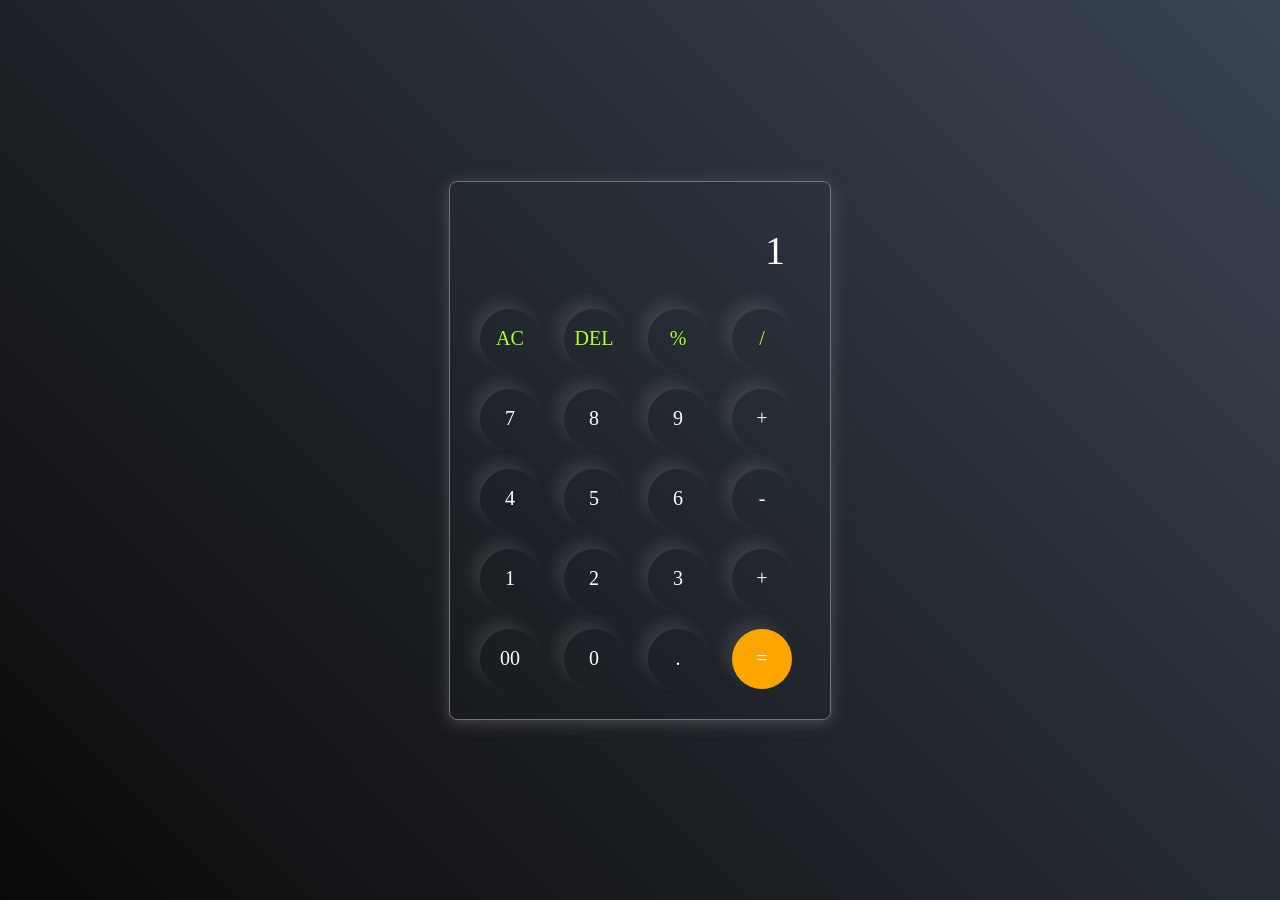
<file: calculator/index.html>
<!DOCTYPE html>
<html lang="en">
<head>
    <meta charset="UTF-8">
    <meta name="viewport" content="width=device-width, initial-scale=1.0">
    <title> Calculator </title>
    <link rel="stylesheet" href="style.css">
</head>
<body>
    <div class="container">
        <div class="calculator">
            <input type="text" value="1">
        <div>
            <button class="decBtn">AC</button>
            <button class="decBtn">DEL</button>
            <button class="decBtn">%</button>
            <button class="decBtn">/</button>
        </div>

        <div>
            <button>7</button>
            <button>8</button>
            <button>9</button>
            <button>+</button>
        </div>

        <div>
            <button>4</button>
            <button>5</button>
            <button>6</button>
            <button>-</button>
        </div>

        <div>
            <button>1</button>
            <button>2</button>
            <button>3</button>
            <button>+</button>
        </div>

        <div>
            <button>00</button>
            <button>0</button>
            <button>.</button>
            <button class="eqBtn">=</button>
        </div>
        </div>
    </div>
    <script src="script.js"></script>
</body>
</html>
</file>
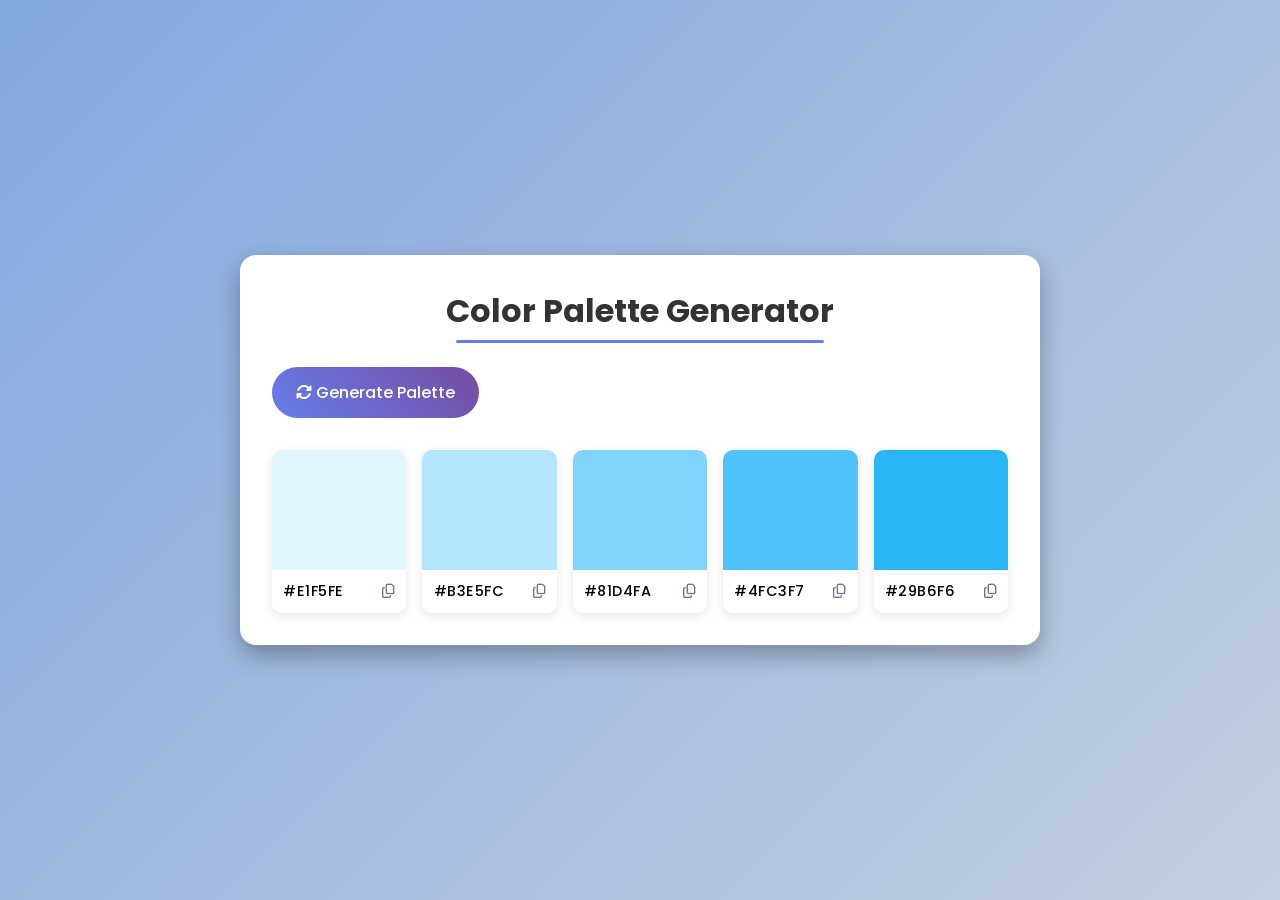
<file: color-pallete-generator/index.html>
<!DOCTYPE html>
<html lang="en">
  <head>
    <meta charset="UTF-8" />
    <meta name="viewport" content="width=device-width, initial-scale=1.0" />
    <title>Color Palette Generator</title>
    <link
      rel="stylesheet"
      href="https://cdnjs.cloudflare.com/ajax/libs/font-awesome/6.7.2/css/all.min.css"
      integrity="sha512-Evv84Mr4kqVGRNSgIGL/F/aIDqQb7xQ2vcrdIwxfjThSH8CSR7PBEakCr51Ck+w+/U6swU2Im1vVX0SVk9ABhg=="
      crossorigin="anonymous"
      referrerpolicy="no-referrer"
    />
    <link rel="stylesheet" href="style.css" />
  </head>
  <body>
    <div class="container">
      <h1>Color Palette Generator</h1>

      <button id="generate-btn">
        <i class="fas fa-sync-alt"></i>
        Generate Palette
      </button>

      <div class="palette-container">
        <!-- COLOR BOX 1 -->
        <div class="color-box">
          <div class="color" style="background-color: #e1f5fe"></div>
          <div class="color-info">
            <span class="hex-value">#E1F5FE</span>
            <i class="far fa-copy copy-btn" title="Copy to clipboard"></i>
          </div>
        </div>
        <!-- COLOR BOX 2 -->
        <div class="color-box">
          <div class="color" style="background-color: #b3e5fc"></div>
          <div class="color-info">
            <span class="hex-value">#B3E5FC</span>
            <i class="far fa-copy copy-btn" title="Copy to clipboard"></i>
          </div>
        </div>
        <!-- COLOR BOX 3 -->
        <div class="color-box">
          <div class="color" style="background-color: #81d4fa"></div>
          <div class="color-info">
            <span class="hex-value">#81D4FA</span>
            <i class="far fa-copy copy-btn" title="Copy to clipboard"></i>
          </div>
        </div>
        <!-- COLOR BOX 4 -->
        <div class="color-box">
          <div class="color" style="background-color: #4fc3f7"></div>
          <div class="color-info">
            <span class="hex-value">#4FC3F7</span>
            <i class="far fa-copy copy-btn" title="Copy to clipboard"></i>
          </div>
        </div>
        <!-- COLOR BOX 5 -->
        <div class="color-box">
          <div class="color" style="background-color: #29b6f6"></div>
          <div class="color-info">
            <span class="hex-value">#29B6F6</span>
            <i class="far fa-copy copy-btn" title="Copy to clipboard"></i>
          </div>
        </div>
      </div>
    </div>

    <script src="script.js"></script>
  </body>
</html>
</file>
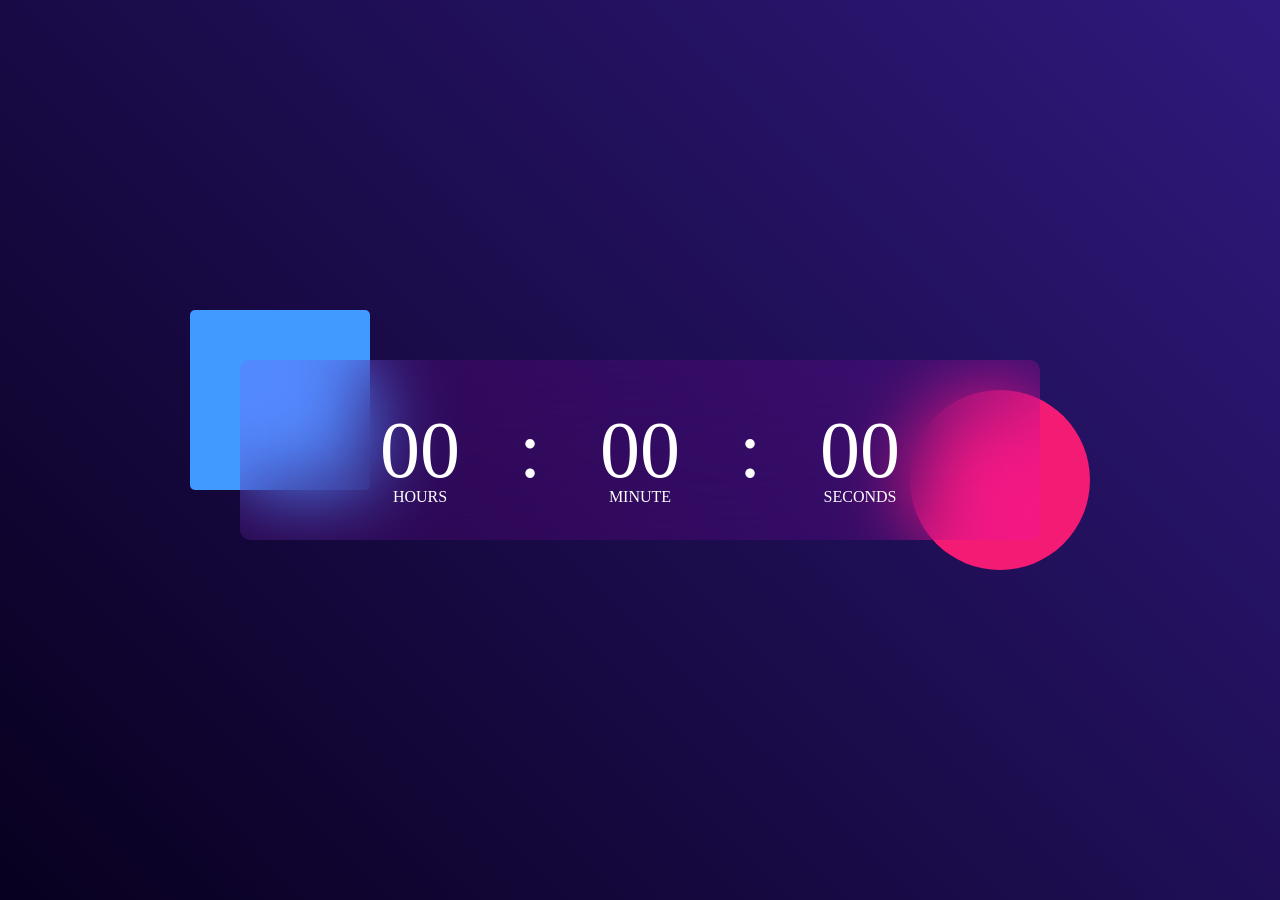
<file: digital-clock/index.html>
<!DOCTYPE html>
<html lang="en">
<head>
    <meta charset="UTF-8">
    <meta name="viewport" content="width=device-width, initial-scale=1.0">
    <title>Digital Clock</title>
    <link rel="stylesheet" href="style.css">
</head>
<body>
    <div class="hero">
        <div class="container">
            <div class="clock">
                <span class="hrs">00</span>
                <span>:</span>
                <span class="min">00</span>
                <span>:</span>
                <span class="sec">00</span>
            </div>
        </div>
    </div>
    <script src="script.js"></script>
</body>
</html>
</file>
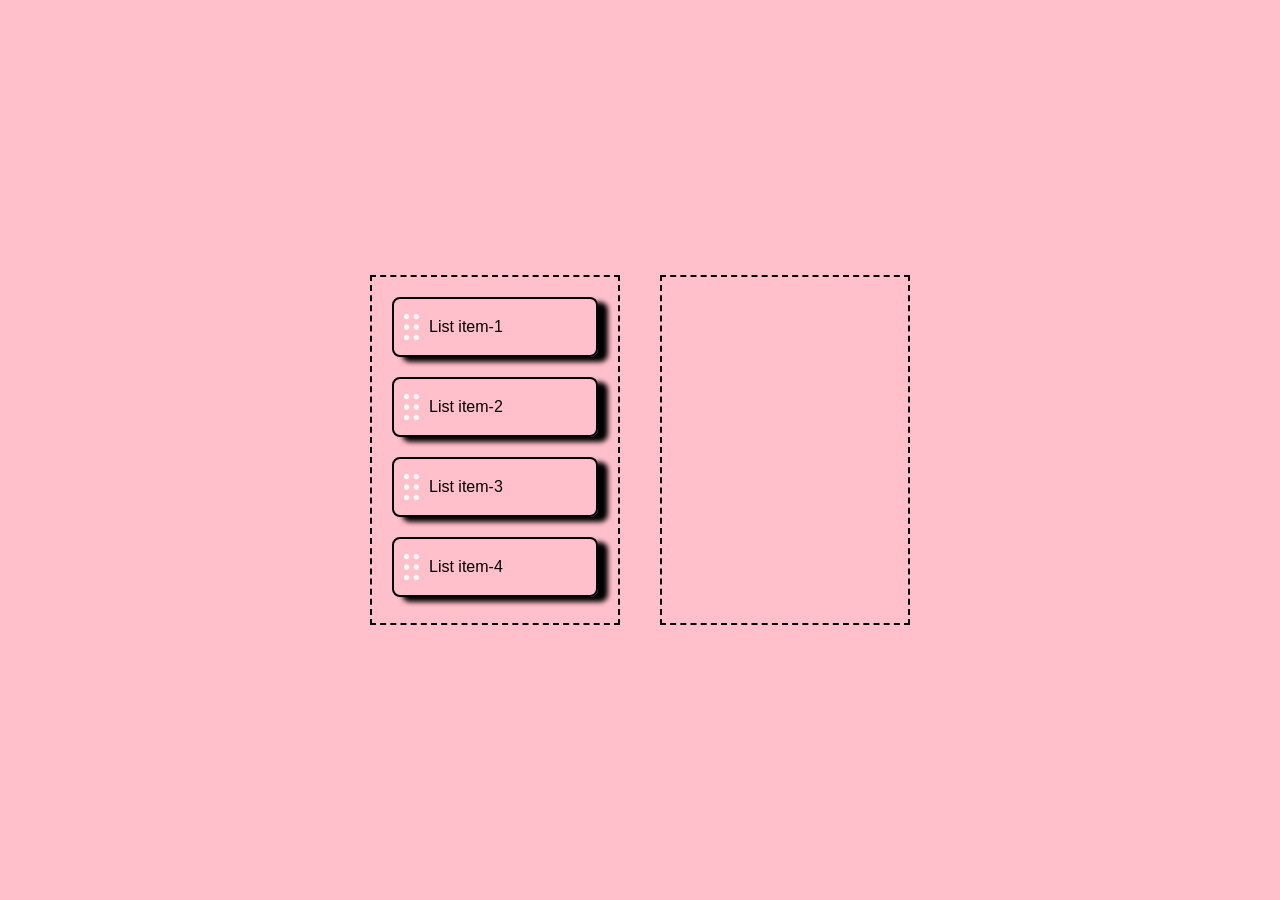
<file: drag-drop/index.html>
<!DOCTYPE html>
<html lang="en">
<head>
    <meta charset="UTF-8">
    <meta name="viewport" content="width=device-width, initial-scale=1.0">
    <title>Drag and Drop using JS</title>
    <link rel="stylesheet" href="style.css">
</head>
<body>
    <div class="container">
        <div class="left">
            <div class="list" draggable="true"><img src="drag_drop_icon.png" alt="">List item-1</div>
            <div class="list" draggable="true"><img src="drag_drop_icon.png" alt="">List item-2</div>
            <div class="list" draggable="true"><img src="drag_drop_icon.png" alt="">List item-3</div>
            <div class="list" draggable="true"><img src="drag_drop_icon.png" alt="">List item-4</div>
        </div>
        <div class="right"></div>
    </div>
    <script src="script.js"></script>
</body>
</html>
</file>
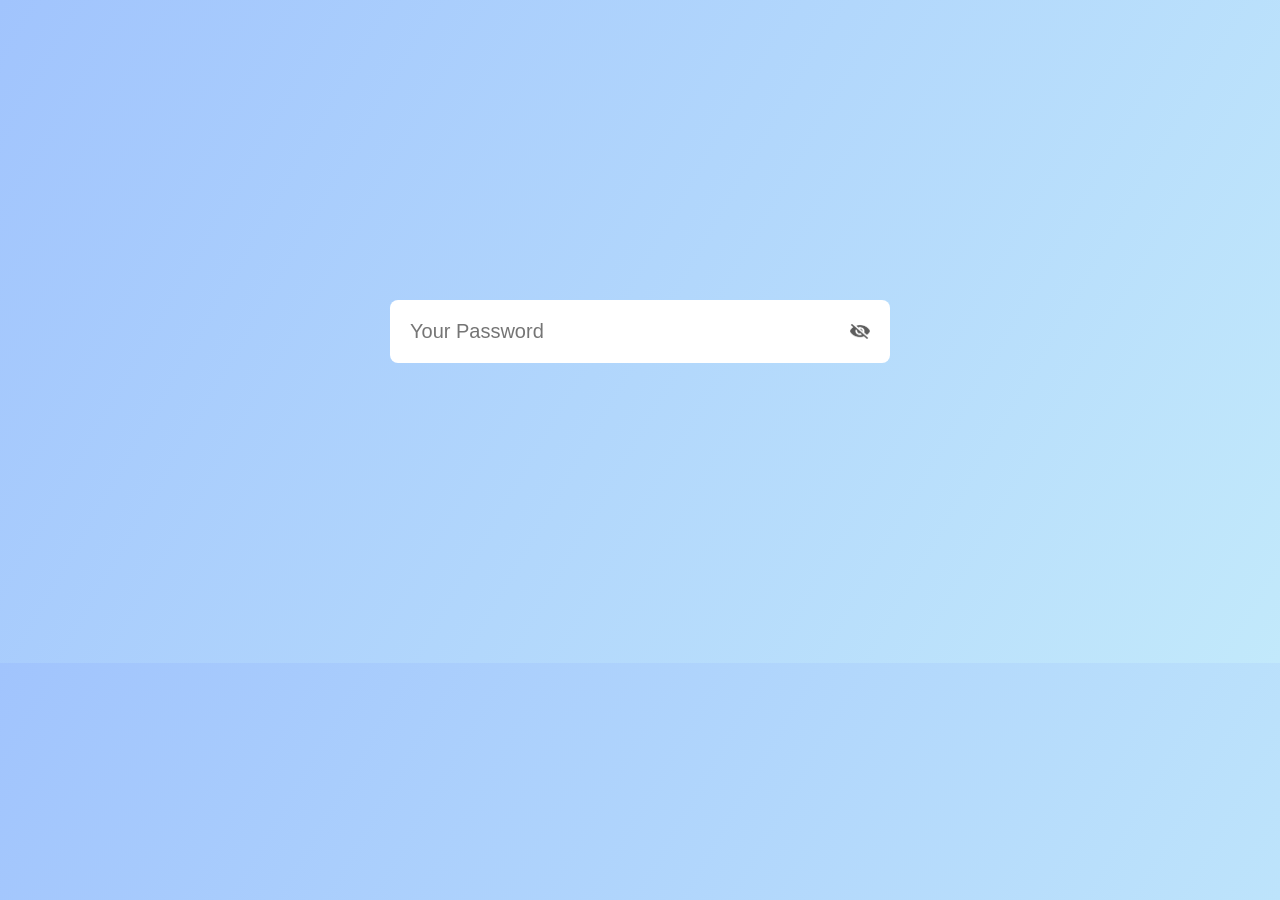
<file: hide-show-password/index.html>
<!DOCTYPE html>
<html lang="en">
<head>
    <meta charset="UTF-8">
    <meta name="viewport" content="width=device-width, initial-scale=1.0">
    <title>Hide and Show Password</title>
    <link rel="stylesheet" href="style.css">
</head>
<body>
    <div class="input-box">
        <input type="password" placeholder="Your Password">
        <img src="eye-close.png" alt="">
    </div>
    <script src="script.js"></script>
</body>
</html>
</file>
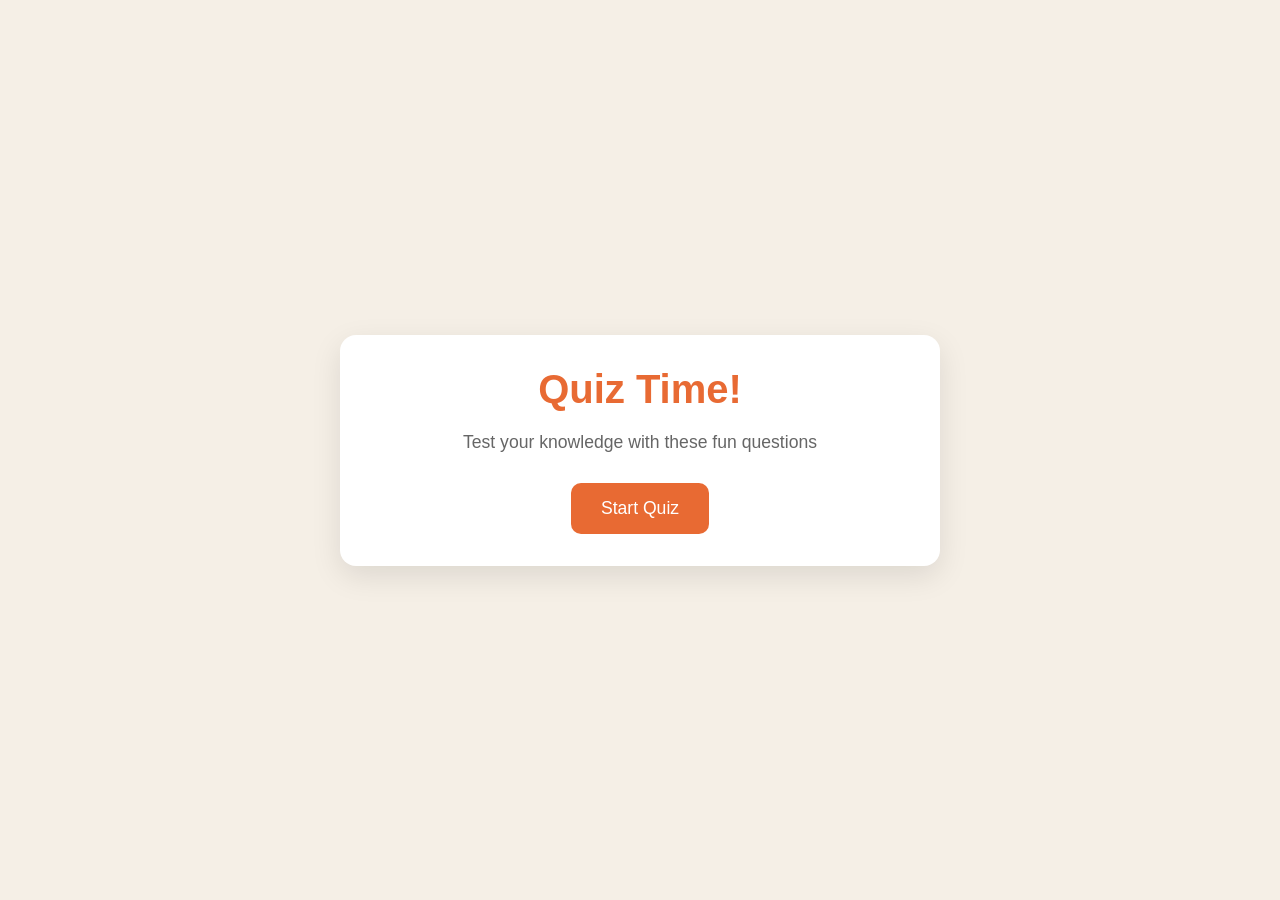
<file: quiz-app/index.html>
<!DOCTYPE html>
<html lang="en">
  <head>
    <meta charset="UTF-8" />
    <meta name="viewport" content="width=device-width, initial-scale=1.0" />
    <title>Quiz App</title>
    <link rel="stylesheet" href="style.css" />
  </head>
  <body>
    <div class="container">
      <div class="screen active" id="start-screen">
        <h1>Quiz Time!</h1>
        <p>Test your knowledge with these fun questions</p>
        <button id="start-btn">Start Quiz</button>
      </div>

      <div class="screen" id="quiz-screen">
        <div class="quiz-header">
          <h2 id="question-text">Question goes here</h2>
          <div class="quiz-info">
            <p>
              Question <span id="current-question">1</span> of <span id="total-questions">5</span>
            </p>

            <p>Score: <span id="score">0</span></p>
          </div>
        </div>

        <div id="answers-container" class="answers-container">
        </div>

        <div class="progress-bar">
          <div id="progress" class="progress"></div>
        </div>
      </div>

      <div id="result-screen" class="screen">
        <h1>Quiz Results</h1>
        <div class="result-info">
          <p>You scored <span id="final-score">0</span> out of <span id="max-score">5</span></p>

          <div id="result-message">Good job!</div>
        </div>
        <button id="restart-btn">Restart Quiz</button>
      </div>
    </div>

    <script src="script.js"></script>
  </body>
</html>
</file>
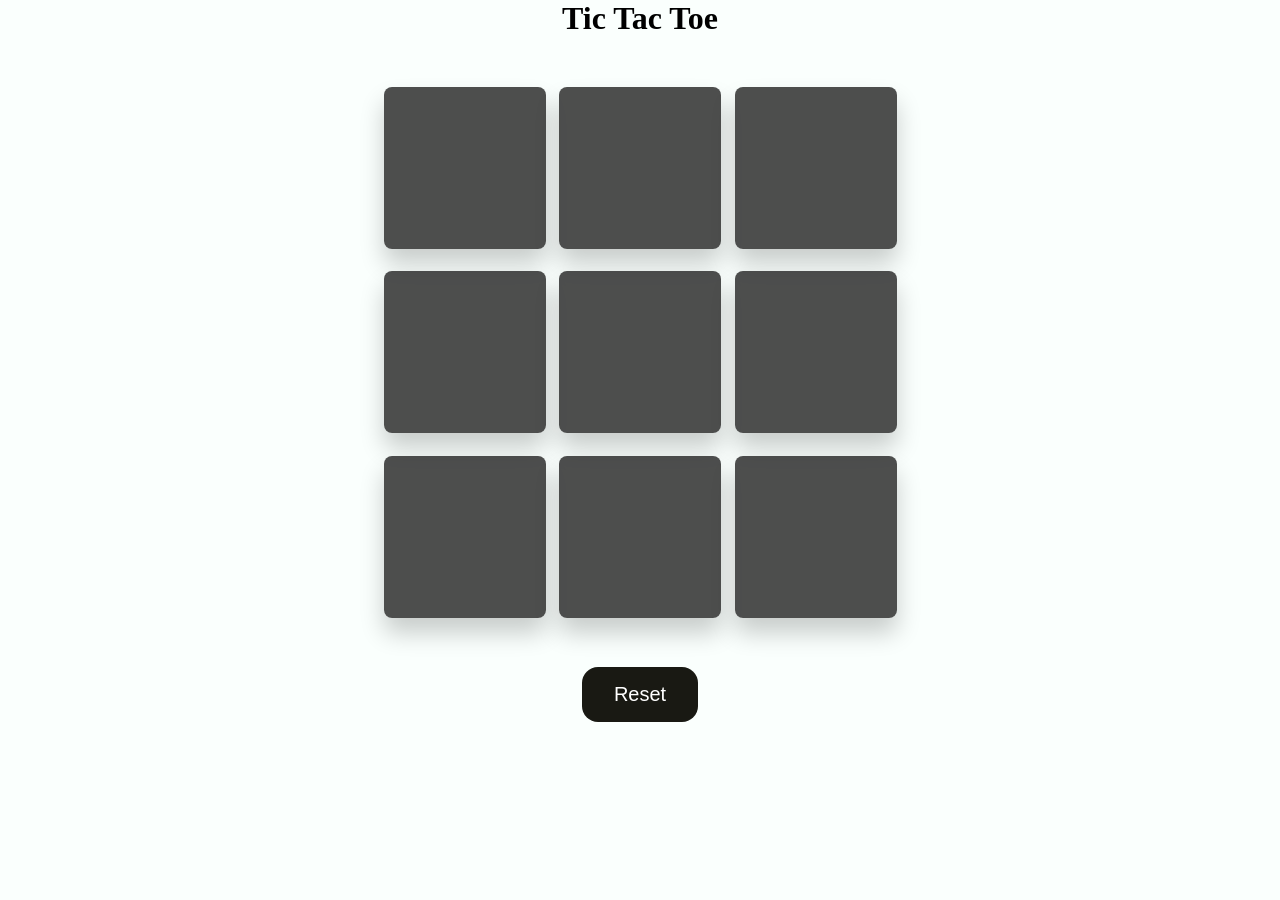
<file: tic-tac-toe/index.html>
<!DOCTYPE html>
<html lang="en">
<head>
    <meta charset="UTF-8">
    <meta name="viewport" content="width=device-width, initial-scale=1.0">
    <title>Tic Tac Toe Game</title>
    <link rel="stylesheet" href="style.css">
</head>
<body>
    
    <div class="msg-container hide">
      <p id="msg"></p>
      <button id="new-btn">New Game</button>
    </div>

    <main>
        <h1>Tic Tac Toe</h1>
        <div class="container">
            <div class="game">

               <button class="box"></button>
               <button class="box"></button>
               <button class="box"></button>
               <button class="box"></button>
               <button class="box"></button>
               <button class="box"></button>
               <button class="box"></button>
               <button class="box"></button>
               <button class="box"></button>

            </div>
        </div>
        <button id="reset-btn">Reset</button>
    </main>

    <script src="script.js"></script>

</body>
</html>
</file>
<file: calculator/style.css>
*{
    margin: 0;
    padding: 0;
    box-sizing: border-box;
    font-family: Georgia, 'Times New Roman', Times, serif;
}

body{
    width: 100%;
    height: 100vh;
    display: flex;
    justify-content: center;
    align-items: center;
    background: linear-gradient(45deg, #0a0a0a, #3a4452);

}

.calculator{
    padding: 20px;
    background: transparent;
    box-shadow: 0px 3px 15px rgba(113, 115, 119, 0.5);
    border: 1px solid #717377;
    border-radius: 8px;
}

.calculator input{
    padding: 15px;
    width: 320px;
    border: none;
    border-radius: 8px;
    background: transparent;
    margin: 10px;
    box-shadow: 0px 3px 15px rgbs(84, 84, 84, 0.1);
    font-size: 40px;
    text-align: right;
    color: #ffff;
    cursor: pointer;

}

button{
    width: 60px;
    height: 60px;
    margin: 10px;
    border-radius: 50%;
    font-size: 20px;
    background: transparent;
    box-shadow: -8px -8px 15px rgba(255, 255, 255, 0.1);
    cursor: pointer;
    color: #ffff;
    padding: 10px;
    border: none;
}

.decBtn{
    color: greenyellow;
}

.eqBtn{
    background-color: orange;
}

.eqBtn:hover{
    background: transparent;
}
</file>
<file: color-pallete-generator/style.css>
/* Basic Reset */
@import url(https://fonts.googleapis.com/css?family=Poppins:100,100italic,200,200italic,300,300italic,regular,italic,500,500italic,600,600italic,700,700italic,800,800italic,900,900italic);

* {
  margin: 0;
  padding: 0;
  box-sizing: border-box;
  font-family: "Poppins", sans-serif;
}

body {
  background: linear-gradient(135deg, #83a8df, #c3cfe2);
  min-height: 100vh;
  display: flex;
  align-items: center;
  justify-content: center;
  padding: 20px;
}

.container {
  background-color: #fff;
  border-radius: 1rem;
  padding: 2rem;
  width: 100%;
  max-width: 800px;
  box-shadow: 0 10px 25px rgba(0, 0, 0, 0.3);
}

h1 {
  text-align: center;
  margin-bottom: 1.5rem;
  color: #333;
  position: relative;
  padding-bottom: 0.5rem;
}

h1::after {
  content: "";
  position: absolute;
  bottom: 0;
  left: 50%;
  transform: translateX(-50%);
  width: 50%;
  height: 3px;
  background-color: #667eea;
  border-radius: 2px;
}

#generate-btn {
  background: linear-gradient(45deg, #667eea, #764ba2);
  color: white;
  border: none;
  padding: 0.8rem 1.5rem;
  border-radius: 50px;
  cursor: pointer;
  font-weight: 500;
  margin-bottom: 2rem;
  font-size: 1rem;
}

#generate-btn:hover {
  transform:  translateY(-2px);
  box-shadow: 0 6px 10px rgba(102, 126, 234, 0.3);
}

#generate-btn:active {
  transform: translateY(0);
}

.palette-container {
  display: grid;
  gap: 1rem;
  grid-template-columns: repeat(auto-fit, minmax(130px, 1fr));
}

.color-box {
  border-radius: 10px;
  overflow: hidden;
  box-shadow: 0 3px 10px rgba(0, 0, 0, 0.1);
  transition: transform 0.2s;
}

.color-box:hover {
  transform: translateY(-5px);
}

.color {
  height: 120px;
  cursor: pointer;
}

.color-info {
  background-color: #fff;
  padding: 0.7rem;
  display: flex;
  align-items: center;
  justify-content: space-between;
  font-size: 0.9rem;
}

.hex-value {
  font-weight: 500;
  letter-spacing: 0.5px;
}

.copy-btn {
  cursor: pointer;
  color: #64748b;
  transition: color 0.2s;
}

.copy-btn:hover {
  color: #667eea;
}

@media (max-width: 768px) {
  .palette-container {
    grid-template-columns: repeat(auto-fit, minmax(100px, 1fr));
  }
}
</file>
<file: digital-clock/style.css>
*{
    margin: 0;
    padding: 0;
    box-sizing: border-box;
}

.hero{
    background: linear-gradient(45deg, #08001f, #30197d);
    color: #ffff;
    min-height: 100vh;
    width: 100%;
    position: relative;
}

.container{
    width: 800px;
    height: 180px;
    position: absolute;
    top: 50%;
    left: 50%;
    transform: translate(-50%, -50%);
    
}

.clock{
    width: 100%;
    height: 100%;
    display: flex;
    justify-content: center;
    align-items: center;
    background: rgba(235, 0, 255, 0.11);
    border-radius: 10px;
    backdrop-filter: blur(40px);
    font-size: larger;
    font-weight: 500;
}

.container::before{
    content: '';
    width: 180px;
    height: 180px;
    background: #419aff;
    border-radius: 5px;
    position: absolute;
    top: -50px;
    left: -50px;
    z-index: -1;
}

.container::after{
    content: '';
    width: 180px;
    height: 180px;
    background: #f41b75;
    border-radius: 50%;
    position: absolute;
    bottom: -30px;
    right: -50px;
    z-index: -1;
}

.clock span{
    display: inline-block;
    position: relative;
    font-size: 80px;
    text-align: center;
    width: 110px;
}

.clock span::after{
    font-size: 16px;
    position: absolute;
    bottom: -10px;
    left: 50%;
    transform: translateX(-50%);

}

.hrs::after{
    content: 'HOURS';
}

.min::after{
    content: 'MINUTE';
}

.sec::after{
    content: 'SECONDS';
}
</file>
<file: drag-drop/style.css>
*{
    padding: 0;
    margin: 0;
    box-sizing: border-box;
    font-family: Arial, Helvetica, sans-serif;
} 

.container{
    display: flex;
    justify-content: center;
    align-items: center;
    min-height: 100vh;
    width: 100%;
    background: pink;
}

.right, .left{
    width: 250px;
    height: 350px;
    border: 2px dashed black;
    margin: 20px;
}

.list{
    margin: 20px;
    height: 60px;
    color: black;
    border-radius: 8px;
    cursor: grab;
    border: 2px solid black;
    box-shadow: 10px 5px 5px black;
    align-items: center;
    /* text-align: center; */
    display: flex;
}

.list img{
    width: 15px;
    margin-left: 10px;
    margin-right: 10px;
}
</file>
<file: hide-show-password/style.css>
*{
    margin: 0;
    padding: 0;
    box-sizing: border-box;
    font-family: Arial, Helvetica, sans-serif;
}

body{
    background: linear-gradient(120deg, #a1c4fd 0%, #c2e9fb 100%);
}

.input-box{
    background: #ffff;
    padding: 20px;
    margin: 300px auto;
    border-radius: 8px;
    /* width: 90%; */
    max-width: 500px;
    display: flex;
    align-items: center;
}

.input-box input{
    width: 100%;
    border: none;
    outline: none;
    font-size: 20px;
}

.input-box img{
    width: 20px;
    cursor: pointer;
}
</file>
<file: quiz-app/style.css>
/* Basic Reset */

* {
  margin: 0;
  padding: 0;
  box-sizing: border-box;
}

body {
  background: #f5efe6;
  display: flex;
  justify-content: center;
  align-items: center;
  min-height: 100vh;
  padding: 1rem;
  font-family: sans-serif;
}

.container {
  background-color: white;
  border-radius: 1rem;
  box-shadow: 0 10px 30px rgba(0, 0, 0, 0.1);
  width: 100%;
  max-width: 600px;
  overflow: hidden;
  position: relative;
}

/* SCREENS */
.screen {
  display: none;
  padding: 2rem;
  text-align: center;
}

.screen.active {
  display: block;
}

/* START SCREEN */

#start-screen h1 {
  color: #e86a33;
  margin-bottom: 20px;
  font-size: 2.5rem;
}

#start-screen p {
  color: #666;
  margin-bottom: 30px;
  font-size: 1.1rem;
}

.quiz-header {
  margin-bottom: 1rem;
}

#question-text {
  color: #333;
  font-size: 1.5rem;
  margin-bottom: 1rem;
  line-height: 1.4;
}

.quiz-info {
  display: flex;
  justify-content: space-between;
  color: #666;
  margin-bottom: 10px;
}

.answers-container {
  display: flex;
  flex-direction: column;
  gap: 10px;
  margin-bottom: 25px;
}

.answer-btn {
  background-color: #f8f0e5;
  color: #333;
  border: 2px solid #eadbc8;
  border-radius: 10px;
  padding: 1rem;
  cursor: pointer;
  text-align: left;
  transition: all 0.3s ease;
}

.answer-btn:hover {
  background-color: #eadbc8;
  border-color: #dac0ae;
}

.answer-btn.correct {
  background-color: #e6fff0;
  border-color: #a3f0c4;
  color: #28a745;
}

.answer-btn.incorrect {
  background-color: #fff0f0;
  border-color: #ffbdbd;
  color: #dc3545;
}

.progress-bar {
  height: 10px;
  background-color: #f8f0e5;
  border-radius: 5px;
  overflow: hidden;
  margin-top: 20px;
}

.progress {
  height: 100%;
  background-color: #e86a33;
  width: 0%;
  transition: width 0.3s ease;
}

/* RESULT SCREEN */

#result-screen h1 {
  color: #e86a33;
  margin-bottom: 30px;
}

.result-info {
  background-color: #f8f0e5;
  border-radius: 10px;
  padding: 20px;
  margin-bottom: 30px;
}

.result-info p {
  font-size: 1.2rem;
  color: #333;
  margin-bottom: 1rem;
}

#result-message {
  font-size: 1.5rem;
  font-weight: 600;
  color: #e86a33;
}

button {
  background-color: #e86a33;
  color: white;
  border: none;
  border-radius: 10px;
  padding: 15px 30px;
  font-size: 1.1rem;
  cursor: pointer;
  transition: background-color 0.3s ease;
}

button:hover {
  background-color: #d45b28;
}

/* RESPONSIVE DESIGN */
@media (max-width: 500px) {
  .screen {
    padding: 1rem;
  }

  #start-screen h1 {
    font-size: 2rem;
  }

  #question-text {
    font-size: 1.3rem;
  }

  .answer-btn {
    padding: 12px;
  }

  button {
    padding: 12px 25px;
    font-size: 1rem;
  }
}
</file>
<file: tic-tac-toe/style.css>
*{
    padding: 0;
    margin: 0;
    box-sizing: border-box;
}

body{
    background-color: rgb(250, 255, 253);
    text-align: center;
}

.container{
    height: 70vh;
    display: flex;
    justify-content: center;
    text-align: center;
    align-items: center;
}

.game{
    height: 60vmin;
    width: 60vmin;
    display: flex;
    justify-content: center;
    align-items: center;
    gap: 1.5vmin;
    flex-wrap: wrap;
}

.box{
    height: 18vmin;
    width: 18vmin;
    border-radius: 8px;
    border: none;
    /* background-color: rgba(139, 90, 43, 0.4); */
    background-color: rgba(34, 34, 34, 0.8);
    color: white;
    box-shadow: 0 15px 25px rgba(0, 0, 0, 0.2);
    font-size: 8vmin;
    cursor: pointer;
}

.box:hover{
    transition: all 0.5s ease;
    transform: scale(1.05);
    
}

#reset-btn {
  padding: 1rem 2rem;
  font-size: 1.25rem;
  background-color: #191913;
  color: #fff;
  border-radius: 1rem;
  border: none;
  cursor: pointer;
}

#reset-btn:hover{
    transition: all 0.5s ease;
    transform: scale(1.05);
}

#new-btn {
  padding: 1rem;
  font-size: 1.25rem;
  background-color: #191913;
  color: #fff;
  border-radius: 1rem;
  border: none;
  cursor: pointer;
}

#new-btn:hover{
    transition: all 0.5s ease;
    transform: scale(1.05);
}

#msg {
  color: black;
  font-size: 5vmin;
}



.msg-container {
  height: 100vmin;
  display: flex;
  justify-content: center;
  align-items: center;
  flex-direction: column;
  gap: 4rem;
}

.hide {
  display: none;
}
</file>
